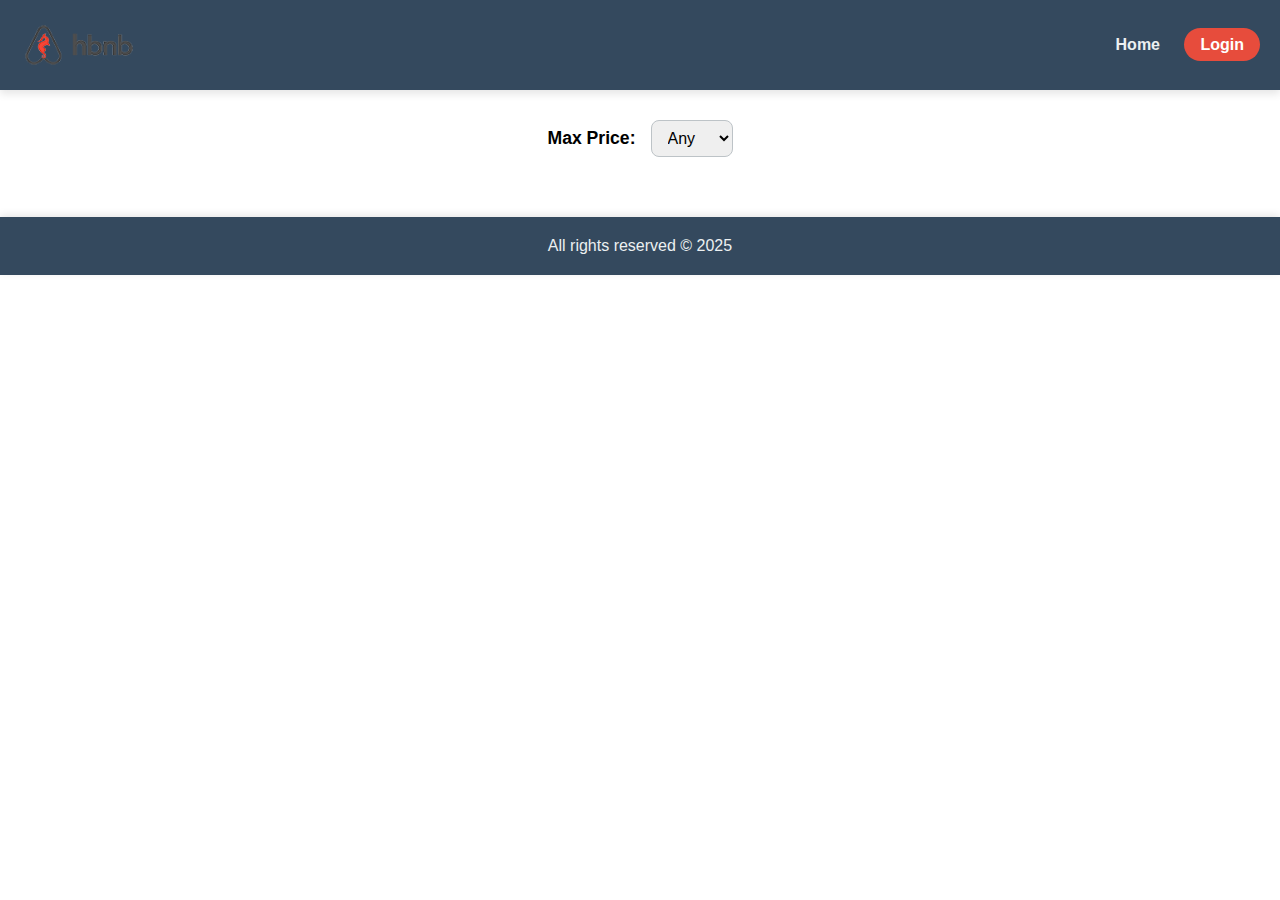
<file: part4/app/templates/index.html>
<!DOCTYPE html>
<html lang="en">
  <head>
    <meta charset="UTF-8" />
    <meta
      name="viewport"
      content="width=device-width, initial-scale=1.0"
    />
    <title>List of Places</title>
    <link
      rel="stylesheet"
      href="https://cdnjs.cloudflare.com/ajax/libs/font-awesome/6.5.0/css/all.min.css"
    />

    <link
      rel="stylesheet"
      href="../static/css/styles.css"
    />
    <link
      rel="stylesheet"
      href="../static/css/places.css"
    />
  </head>
  <body>
    <header>
      <div class="logo-container">
        <img
          src="../static/images/logo.png"
          alt="Logo"
          class="logo"
        />
      </div>
      <nav>
        <a href="index.html">Home</a>
        <a
          href="login.html"
          class="login-button"
          >Login</a
        >
        <a
          href="#"
          class="logout-button"
          style="display: none"
          >Logout</a
        >
      </nav>
    </header>

    <main>
      <section
        id="filter"
        class="filter-section"
      >
        <label for="price-filter">Max Price:</label>
        <select id="price-filter">
          <option value="all">Any</option>
          <option value="100">$100</option>
          <option value="200">$200</option>
          <option value="300">$300</option>
        </select>
      </section>
      <section class="places-section">
        <div
          id="errorBox"
          class="error-message"
        ></div>
        <div
          id="places-list"
          class="places-grid"
        ></div>
      </section>
    </main>

    <footer>
      <p>All rights reserved © 2025</p>
    </footer>
    <script src="../static/js/places.js"></script>
  </body>
</html>
</file>
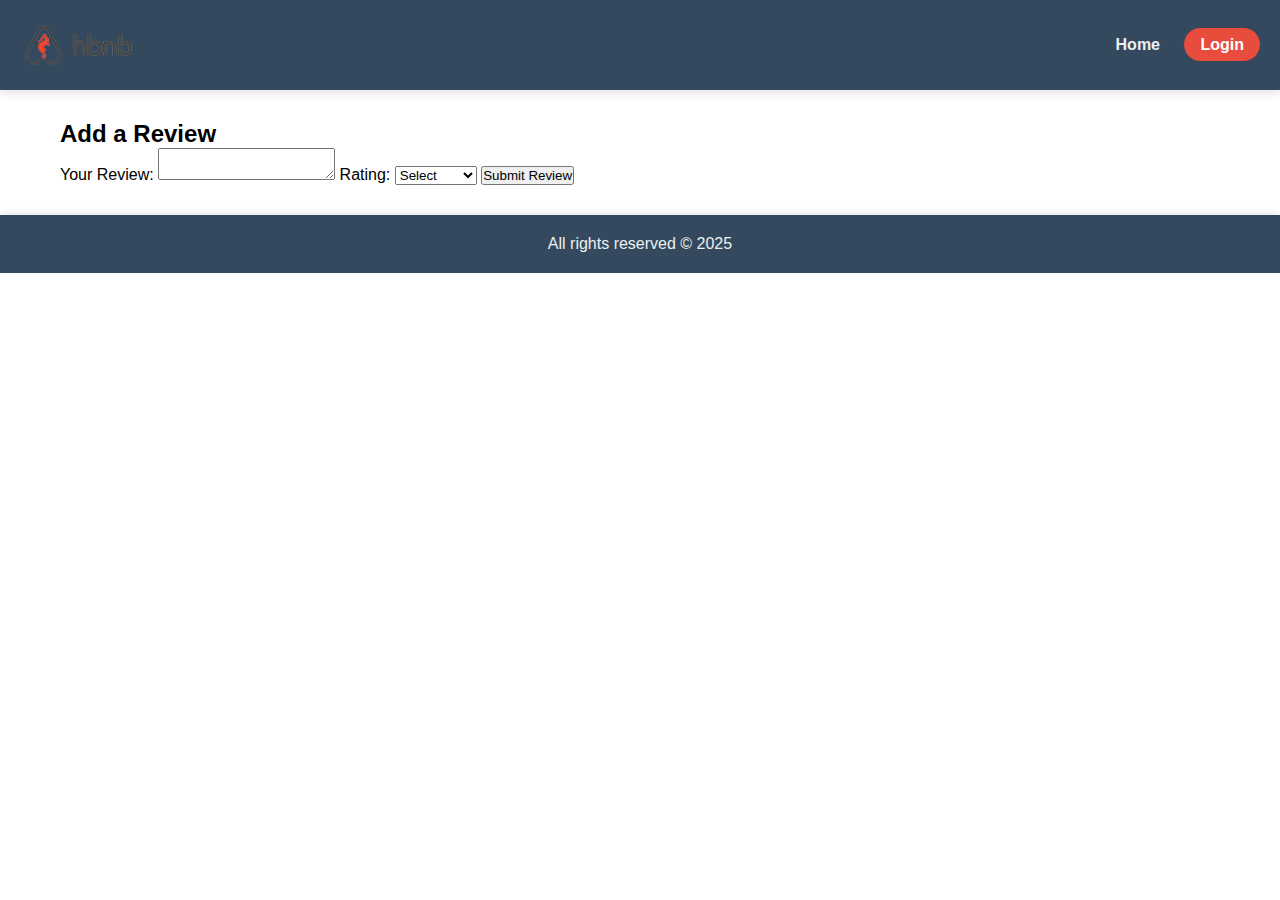
<file: part4/app/templates/add_review.html>
<!DOCTYPE html>
<html lang="en">
<head>
  <meta charset="UTF-8">
  <title>Add Review</title>
  <link rel="stylesheet" href="../static/css/styles.css">
</head>
<body>
  <header>
    <img src="../static/images/logo.png" alt="Logo" class="logo">
    <nav>
      <a href="index.html">Home</a>
      <a href="login.html" class="login-button">Login</a>
    </nav>
  </header>

  <main>
    <section class="add-review">
      <h2>Add a Review</h2>
      <form class="form" id="review-form">
        <label for="review">Your Review:</label>
        <textarea id="review" name="review" required></textarea>

        <label for="rating">Rating:</label>
        <select id="rating" name="rating" required>
          <option value="">Select</option>
          <option value="1">★</option>
          <option value="2">★★</option>
          <option value="3">★★★</option>
          <option value="4">★★★★</option>
          <option value="5">★★★★★</option>
        </select>

        <button type="submit">Submit Review</button>
      </form>
    </section>
  </main>

  <footer>
    <p>All rights reserved © 2025</p>
  </footer>

  <script src="../static/js/scripts.js"></script>
</body>
</html>
</file>
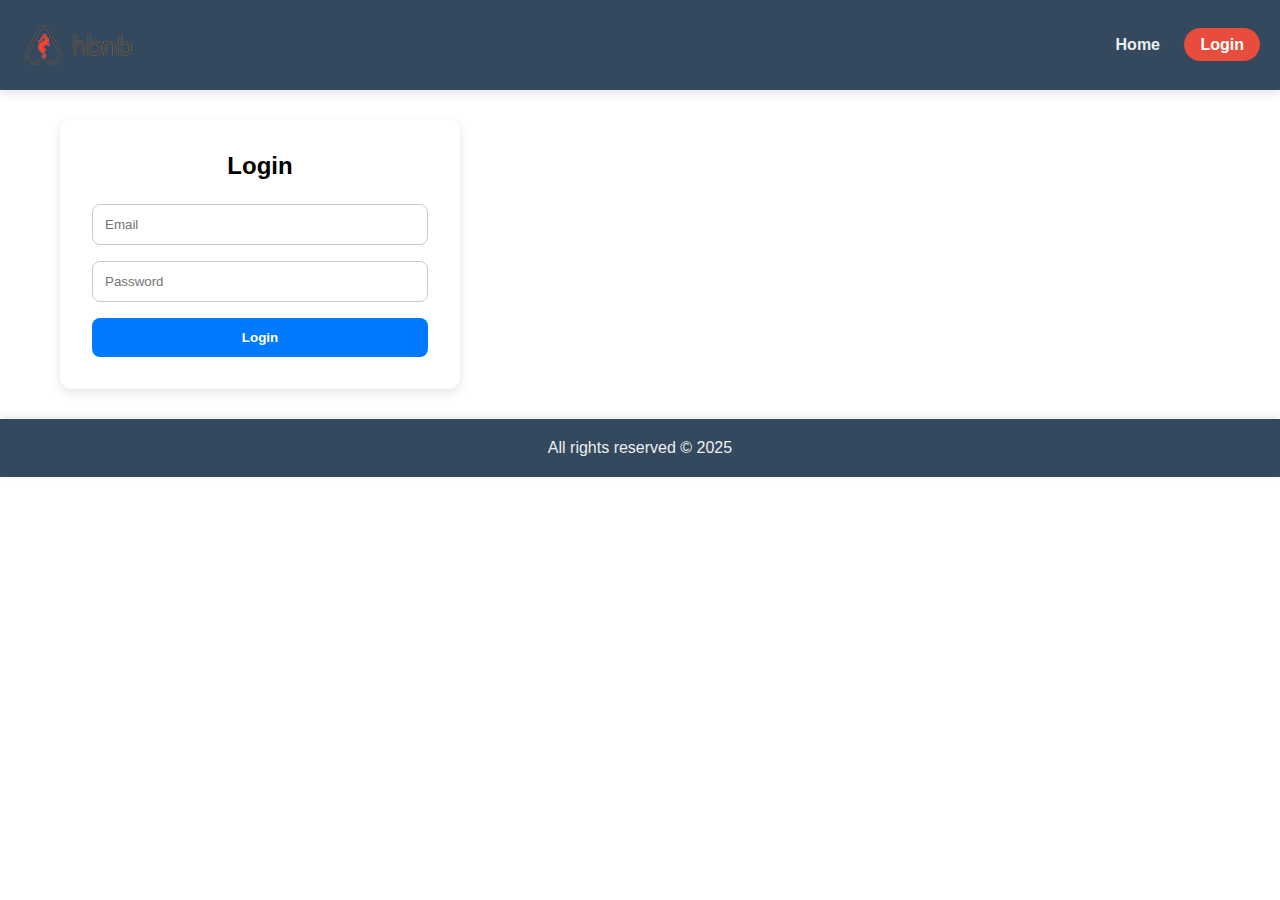
<file: part4/app/templates/login.html>
<!DOCTYPE html>
<html lang="en">
  <head>
    <meta charset="UTF-8" />
    <title>Login</title>
    <link
      rel="stylesheet"
      href="../static/css/styles.css"
    />
    <link
      rel="stylesheet"
      href="../static/css/login.css"
    />
  </head>
  <body>
    <header>
      <img
        src="../static/images/logo.png"
        alt="Logo"
        class="logo"
      />
      <nav>
        <a href="index.html">Home</a>
        <a
          href="login.html"
          class="login-button"
          >Login</a
        >
      </nav>
    </header>

    <main>
      <div class="login-container">
        <form id="login-form">
          <h2>Login</h2>
          <div
            id="errorBox"
            class="error-message"
          ></div>
          <input
            type="email"
            id="email"
            name="email"
            placeholder="Email"
            required
          />

          <input
            type="password"
            id="password"
            name="password"
            placeholder="Password"
            required
          />

          <button
            type="submit"
            class="login-button"
          >
            Login
          </button>
        </form>
      </div>
    </main>

    <footer>
      <p>All rights reserved © 2025</p>
    </footer>

    <script src="../static/js/login.js"></script>
  </body>
</html>
</file>
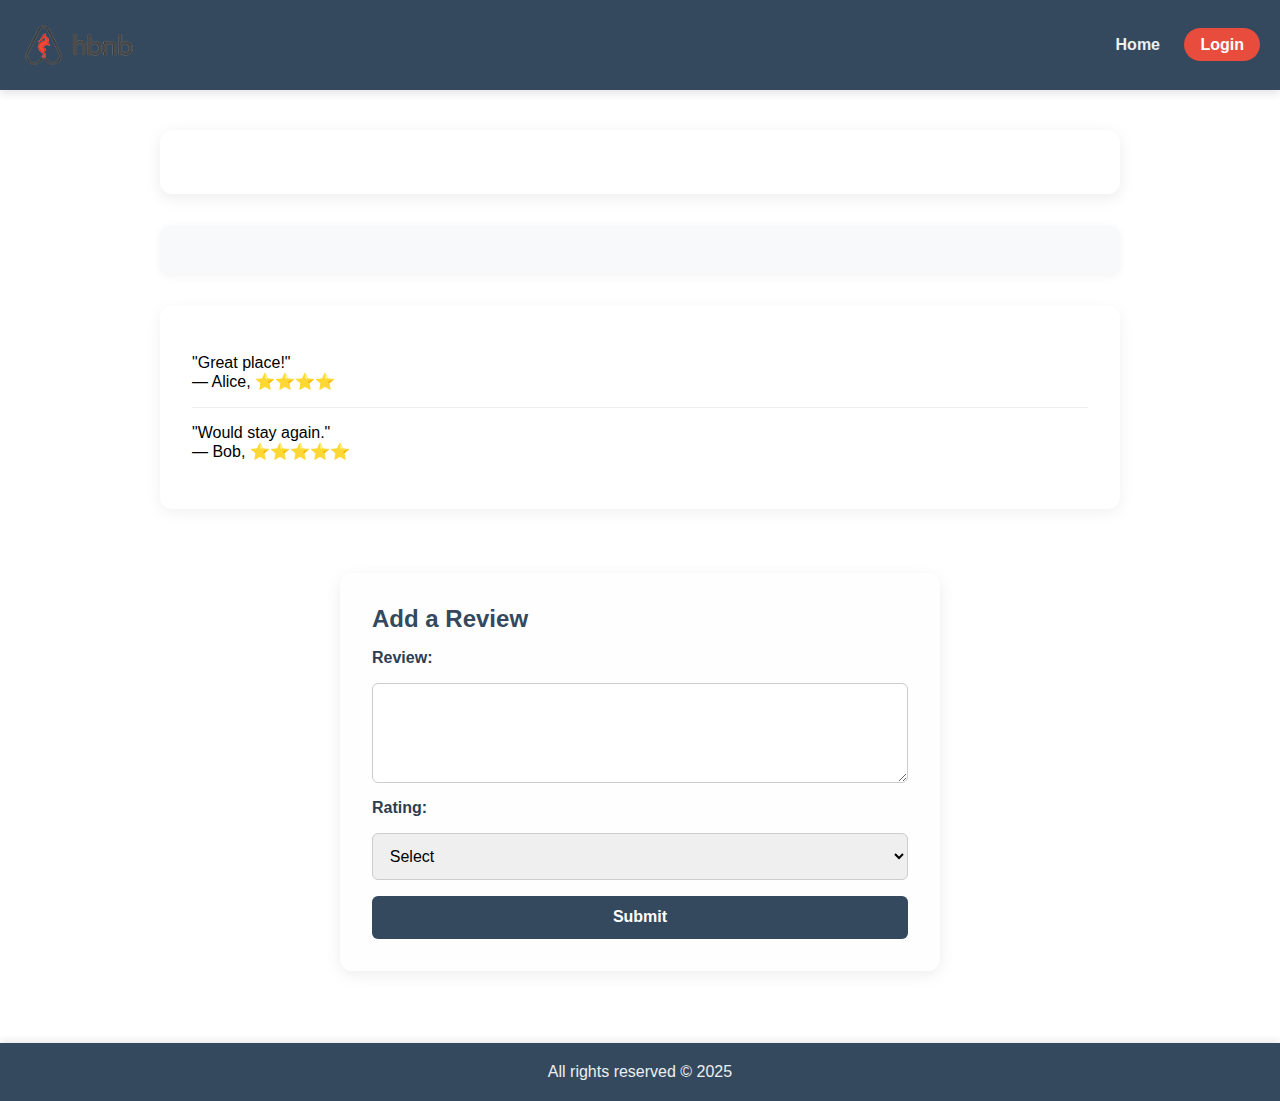
<file: part4/app/templates/place.html>
<!DOCTYPE html>
<html lang="en">
<head>
  <meta charset="UTF-8">
  <title>Place Details</title>
  <link rel="stylesheet" href="../static/css/styles.css">
  <link rel="stylesheet" href="../static/css/place.css">
</head>
<body>
  <header>
    <img src="../static/images/logo.png" alt="Logo" class="logo">
    <nav>
      <a href="index.html">Home</a>
      <a href="login.html" class="login-button">Login</a>
    </nav>
  </header>

  <main>
    <section class="place-details">
      
    </section>
    <section class="amenities">

    </section>
    <section class="reviews">
      <div class="review-card">
        <p>"Great place!"</p>
        <p>— Alice, ⭐⭐⭐⭐</p>
      </div>
      <div class="review-card">
        <p>"Would stay again."</p>
        <p>— Bob, ⭐⭐⭐⭐⭐</p>
      </div>
    </section>

    <section id="add-review" class="add-review">
      <h2>Add a Review</h2>
      <form class="form" id="review-form">
        <label for="review-text">Review:</label>
        <textarea id="review-text" name="review-text" required></textarea>

        <label for="rating">Rating:</label>
        <select id="rating" name="rating" required>
          <option value="">Select</option>
          <option value="1">★</option>
          <option value="2">★★</option>
          <option value="3">★★★</option>
          <option value="4">★★★★</option>
          <option value="5">★★★★★</option>
        </select>

        <button type="submit">Submit</button>
      </form>
    </section>
  </main>

  <footer>
    <p>All rights reserved © 2025</p>
  </footer>

  <script src="../static/js/place.js"></script>
</body>
</html>
</file>
<file: part4/app/static/css/styles.css>
* {
    box-sizing: border-box;
    margin: 0;
    padding: 0;
    font-family: Arial, sans-serif;
}
/* Header styles */
header {
  background-color: #34495e;
  display: flex;
  justify-content: space-between;
  align-items: center;
  padding: 20px;
  box-shadow: 0 4px 8px rgba(0,0,0,0.1);
}

.logo-container {
  display: flex;
  align-items: center;
}

.logo {
  height: 50px;
  transition: transform 0.3s;
}

.logo:hover {
  transform: scale(1.05);
}

nav a {
  color: #ecf0f1;
  margin-left: 20px;
  text-decoration: none;
  font-weight: 600;
  font-size: 1rem;
  transition: color 0.3s, text-decoration 0.3s;
}

nav a:hover {
  color: #fff;
  text-decoration: underline;
}

nav .login-button {
  background-color: #e74c3c;
  padding: 8px 16px;
  border-radius: 20px;
  color: #fff;
  transition: background-color 0.3s;
}

nav .login-button:hover {
  background-color: #c0392b;
}

/* Main styles */
main {
  flex: 1;
  padding: 30px 20px;
  max-width: 1200px;
  margin: 0 auto;
}

/* Error message style */
.error-message {
  color: #e74c3c;
  margin-bottom: 20px;
  font-weight: 600;
}

/* Footer styles */
footer {
  background-color: #34495e;
  color: #ecf0f1;
  text-align: center;
  padding: 20px;
  margin-top: auto;
  box-shadow: 0 -2px 8px rgba(0,0,0,0.1);
}
</file>
<file: part4/app/static/css/places.css>
#filter {
  margin-bottom: 30px;
  display: flex;
  justify-content: center;
  align-items: center;
  gap: 15px;
  font-size: 1.1rem;
}

#filter label {
  font-weight: 600;
}

#filter select {
  padding: 8px 12px;
  border-radius: 8px;
  border: 1px solid #bdc3c7;
  font-size: 1rem;
  outline: none;
  transition: border-color 0.3s;
}

#filter select:hover {
  border-color: #3498db;
}

/* Places grid styles */
.places-grid {
  display: grid;
  grid-template-columns: repeat(3, 1fr);
  gap: 20px;
}

.place-card {
  background-color: #fff;
  border-radius: 12px;
  box-shadow: 0 4px 12px rgba(0,0,0,0.1);
  overflow: hidden;
  transition: transform 0.3s, box-shadow 0.3s;
  display: flex;
  flex-direction: column;
}

.place-card:hover {
  transform: translateY(-8px);
  box-shadow: 0 8px 20px rgba(0,0,0,0.15);
}

.place-image {
  width: 100%;
  height: 180px;
  object-fit: cover;
  transition: filter 0.3s;
}

.place-image:hover {
  filter: brightness(0.9);
}

.place-details {
  padding: 15px;
  flex: 1;
  display: flex;
  flex-direction: column;
  justify-content: space-between;
}

.place-title {
  font-size: 1.2rem;
  font-weight: 700;
  margin-bottom: 8px;
}

.place-city {
  color: #7f8c8d;
  font-size: 0.95rem;
  margin-bottom: 10px;
}

.place-price {
  font-weight: 700;
  color: #27ae60;
  font-size: 1.1rem;
  margin-bottom: 15px;
}

.details-button {
  background-color: #2980b9;
  color: #fff;
  padding: 10px 15px;
  border-radius: 8px;
  text-align: center;
  text-decoration: none;
  transition: background-color 0.3s;
  font-weight: 600;
}

.details-button:hover {
  background-color: #3498db;
}
</file>
<file: part4/app/static/css/login.css>
/* Login form wrapper */
.login-container {
    background: white;
    padding: 2rem;
    border-radius: 12px;
    box-shadow: 0 4px 12px rgba(0, 0, 0, 0.1);
    width: 100%;
  max-width: 400px;
}

/* Headings */
.login-container h2 {
    margin-bottom: 1.5rem;
    text-align: center;
}
/* Form inputs */
.login-container input[type="email"],
.login-container input[type="password"] {
    width: 100%;
    padding: 0.75rem;
    margin-bottom: 1rem;
    border: 1px solid #ccc;
    border-radius: 8px;
}
.login-container .login-button {
   width: 100%;
    padding: 0.75rem;
    background-color: #007bff;
    color: white;
    border: none;
    border-radius: 8px;
    cursor: pointer;
    font-weight: bold;
    transition: background-color 0.3s ease;
}
.login-container .login-button:hover{
 background-color: #0056b3;
}
/* Error message box */
.error-message {
    color: #d8000c;
    background-color: #ffd2d2;
    border: 1px solid #d8000c;
    padding: 0.75rem;
    margin-bottom: 1rem;
    border-radius: 8px;
    display: none; /* Initially hidden */
}
</file>
<file: part4/app/static/css/place.css>
/* General layout for main content */
main {
  display: flex;
  flex-direction: column;
  align-items: center;
  gap: 2rem; /* space between sections */
  padding: 40px 20px;
  max-width: 1000px;
  margin: 0 auto;
}

/* Place Details Section */
.place-details {
  background: white;
  padding: 2rem;
  border-radius: 12px;
  box-shadow: 0 4px 16px rgba(0, 0, 0, 0.08);
  width: 100%;
  text-align: center;
}

.place-details h2 {
  font-size: 2rem;
  margin-bottom: 1rem;
}

.place-details p {
  font-size: 1rem;
  margin-bottom: 0.8rem;
  color: #555;
}

.place-image {
  width: 100%;
  max-width: 600px;
  height: auto;
  border-radius: 10px;
  margin-bottom: 1.5rem;
}

/* Amenities Section */
.amenities {
  background: #f8f9fa;
  padding: 1.5rem;
  border-radius: 10px;
  width: 100%;
  box-shadow: 0 2px 10px rgba(0, 0, 0, 0.05);
}

/* Reviews Section */
.reviews {
  background: #ffffff;
  padding: 2rem;
  border-radius: 12px;
  width: 100%;
  box-shadow: 0 4px 16px rgba(0, 0, 0, 0.06);
}

.reviews h2 {
  font-size: 1.8rem;
  margin-bottom: 1.2rem;
  color: #34495e;
}

/* Each Review Card */
.review-card {
  border-bottom: 1px solid #eee;
  padding: 1rem 0;
}

.review-card:last-child {
  border-bottom: none;
}

.review-author {
  font-weight: bold;
  color: #2c3e50;
  margin-bottom: 0.3rem;
}

.review-text {
  color: #555;
  font-size: 1rem;
  margin-bottom: 0.5rem;
}

/* Star Rating Styling */
.star-rating {
  display: flex;
  flex-direction: row-reverse; /* so first star is rightmost */
  justify-content: flex-start;
  gap: 5px;
  font-size: 2rem;
  cursor: pointer;
  color: #f1c40f;
}

.star-rating span {
  color: #2519d3;
  transition: color 0.2s;
}

.star-rating span:hover,
.star-rating span:hover ~ span {
  color: #f1c40f;
}

.star-rating .selected,
.star-rating .selected ~ span {
  color: #f1c40f;
}

.add-review {
  background: #fefefe;
  padding: 2rem;
  border-radius: 12px;
  box-shadow: 0 4px 16px rgba(0, 0, 0, 0.07);
  width: 100%;
  max-width: 600px; /* keeps it from stretching too much */
  margin: 2rem auto;
}

.add-review h2 {
  margin-bottom: 1rem;
  color: #34495e;
}

.add-review form {
  display: flex;
  flex-direction: column;
  gap: 1rem;
}

.add-review label {
  display: block; /* ensures label sits on its own line */
  font-weight: 600;
  color: #2c3e50;
}

.add-review textarea,
.add-review select,
.add-review button {
  padding: 0.8rem;
  border-radius: 6px;
  border: 1px solid #ccc;
  font-size: 1rem;
  width: 100%;
}

.add-review textarea {
  min-height: 100px;
  resize: vertical;
}

.add-review button {
  background: #34495e;
  color: white;
  font-weight: bold;
  border: none;
  cursor: pointer;
  transition: background 0.3s;
}

.add-review button:hover {
  background: #2c3e50;
}

.error-message {
  color: red;
  font-size: 0.9rem;
  margin-bottom: 0.5rem;
}

/* Responsive Design */
@media (max-width: 768px) {
  main {
    padding: 20px;
  }

  .place-details,
  .amenities,
  .reviews,
  .add-review {
    padding: 1.2rem;
  }

  .place-details h2 {
    font-size: 1.5rem;
  }
}
</file>
